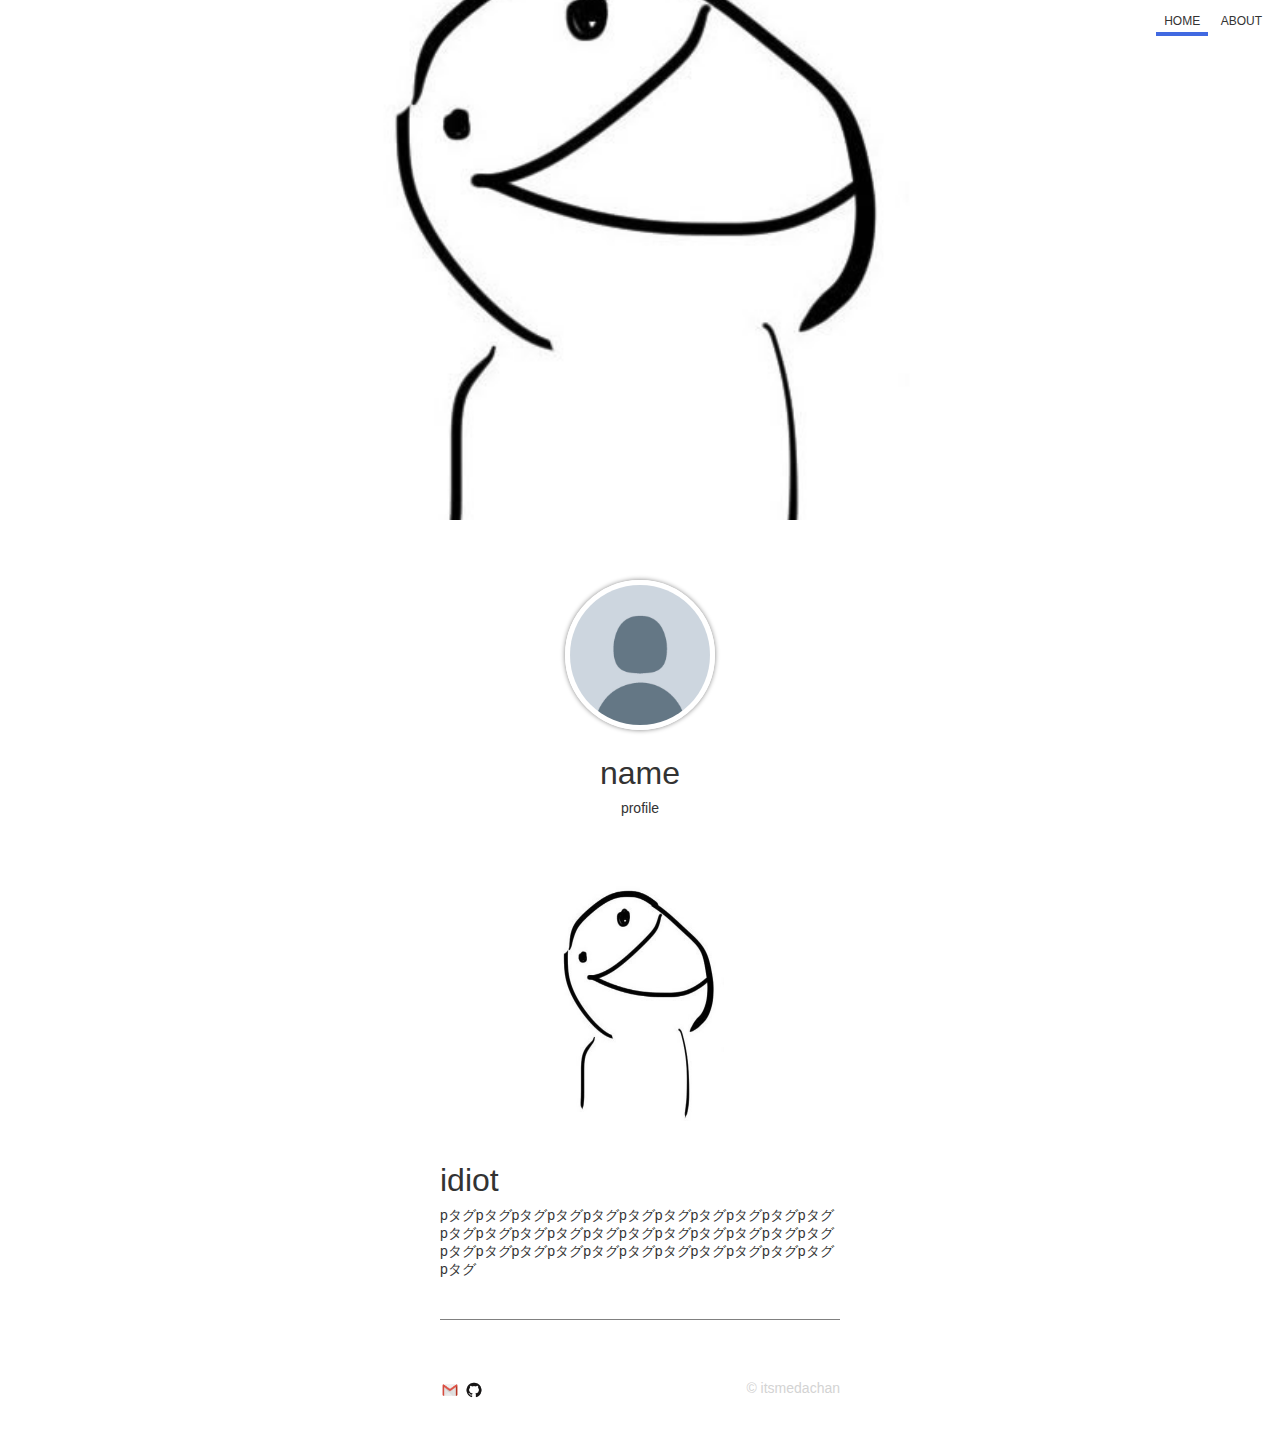
<file: css-for-the-first-time/index.html>
<!DOCTYPE html>
<html lang="ja">
  <head>
    <meta charset="utf-8">
    <title>html practice</title>
    <link rel="icon" href="icon.jpg">
    <meta name="description" content="This is my html practice web site.">
    <!-- <style>
      h1 {
        color: red;
      }
    </style> -->
    <link rel="stylesheet" href="./css/styles.css">
  </head>
  <body>
    <header>
      <!-- <ol></ol> Ordered List -->
      <!-- <ul></ul> Unorderd List -->
      <!-- <li></li> List Item -->
      <nav>
        <ul>
          <li class="current">
            <a href="index.html">
              HOME
            </a>
          </li>
          <li>
            <a href="about.html">
              ABOUT
            </a>
          </li>
        </ul>
      </nav>
      <!-- <img src="./img/idiot.jpg" width="400" height="130" alt="ヘッダー"> -->
    </header>

    <section>
      <img src="./img/icon.jpg" width="140" height="140" alt="アイコン" class="icon">
      <h1>name</h1>
      <p>profile</p>

      <div class="idiots">
       <section>
        <img src="./img/idiot.jpg" width="400" height="260" alt="コンテンツ">
        <h1>idiot</h1>
        <p>pタグpタグpタグpタグpタグpタグpタグpタグpタグpタグpタグpタグpタグpタグpタグpタグpタグpタグpタグpタグpタグpタグpタグpタグpタグpタグpタグpタグpタグpタグpタグpタグpタグpタグ</p>
        </section>
      </div>
    </section>
    
    <footer>
      <ul>
        <li>
          <a href="mailto:emailaddress@dummy.com" target="_blank">
            <img src="./img/gmail.png" width="20" height="20" alt="メール送信">
          </a>
        </li>
        <li>
          <a href="https://github.com/itsmedachan" target="_blank">
            <img src="./img/github.png" width="20" height="20" alt="github link">
          </a>
        </ll>
      </ul>
      <p>© itsmedachan</p>
    </footer>
  </body>
</html>
</file>
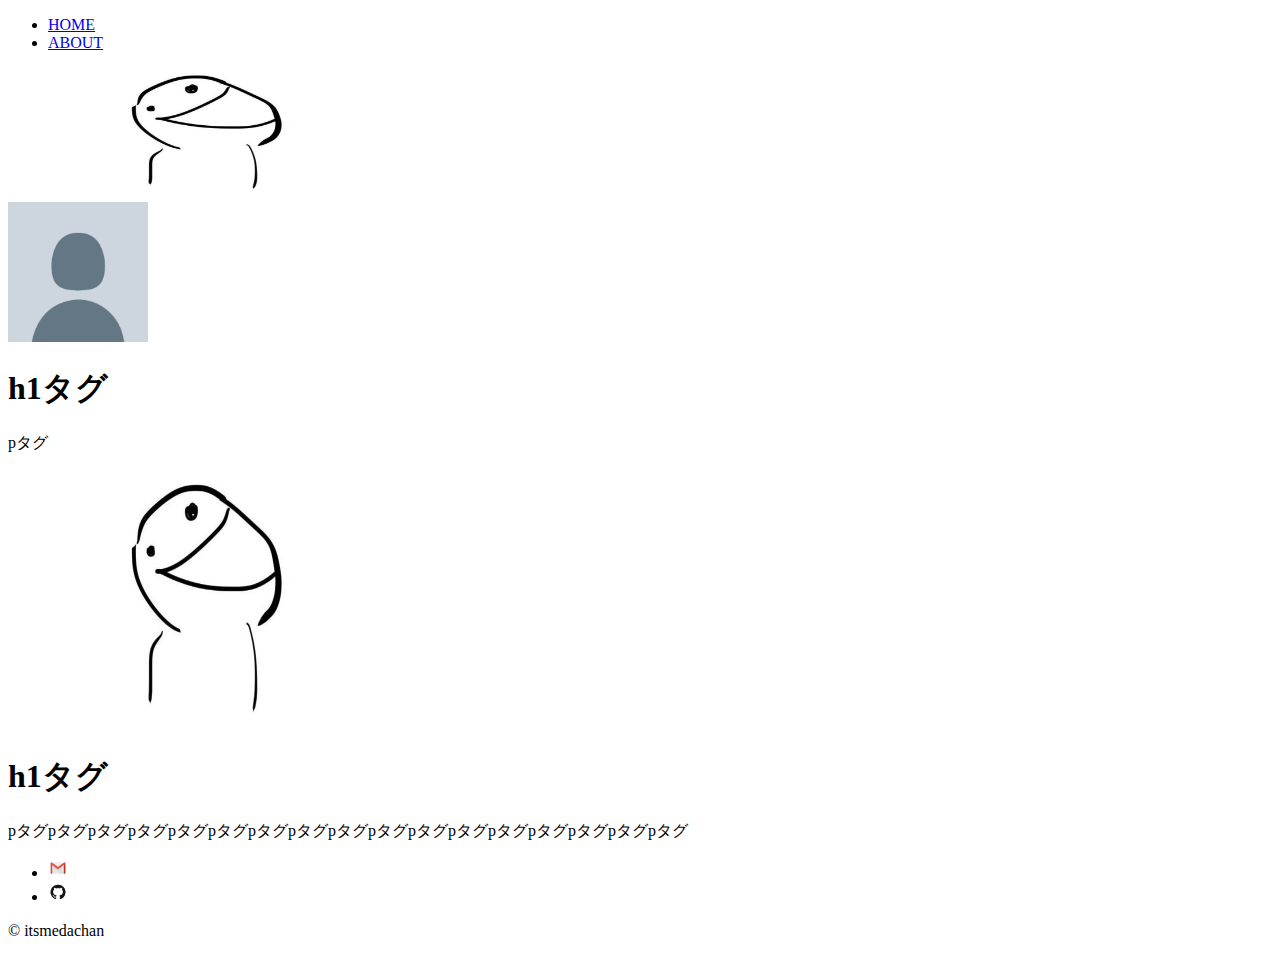
<file: html-for-the-first-time/index.html>
<!DOCTYPE html>
<html lang="ja">
  <head>
    <meta charset="utf-8">
    <title>html practice</title>
    <link rel="icon" href="icon.jpg">
    <meta name="description" content="This is my html practice web site.">
  </head>
  <body>
    <header>
      <!-- <ol></ol> Ordered List -->
      <!-- <ul></ul> Unorderd List -->
      <!-- <li></li> List Item -->
      <nav>
        <ul>
          <li>
            <a href="index.html">
              HOME
            </a>
          </li>
          <li>
            <a href="about.html">
              ABOUT
            </a>
          </li>
        </ul>
      </nav>
      <img src="./img/idiot.jpg" width="400" height="130" alt="ヘッダー">
    </header>

    <section>
      <img src="./img/icon.jpg" width="140" height="140" alt="アイコン">
      <h1>h1タグ</h1>
      <p>pタグ</p>

      <section>
        <img src="./img/idiot.jpg" width="400" height="260" alt="コンテンツ">
        <h1>h1タグ</h1>
        <p>pタグpタグpタグpタグpタグpタグpタグpタグpタグpタグpタグpタグpタグpタグpタグpタグpタグ</p>
      </section>

    </section>
    
    <footer>
      <ul>
        <li>
          <a href="mailto:emailaddress@dummy.com" target="_blank">
            <img src="./img/gmail.png" width="20" height="20" alt="メール送信">
          </a>
        </li>
        <li>
          <a href="https://github.com/itsmedachan" target="_blank">
            <img src="./img/github.png" width="20" height="20" alt="github link">
          </a>
        </ll>
      </ul>
      <p>© itsmedachan</p>
    </footer>
  </body>
</html>
</file>
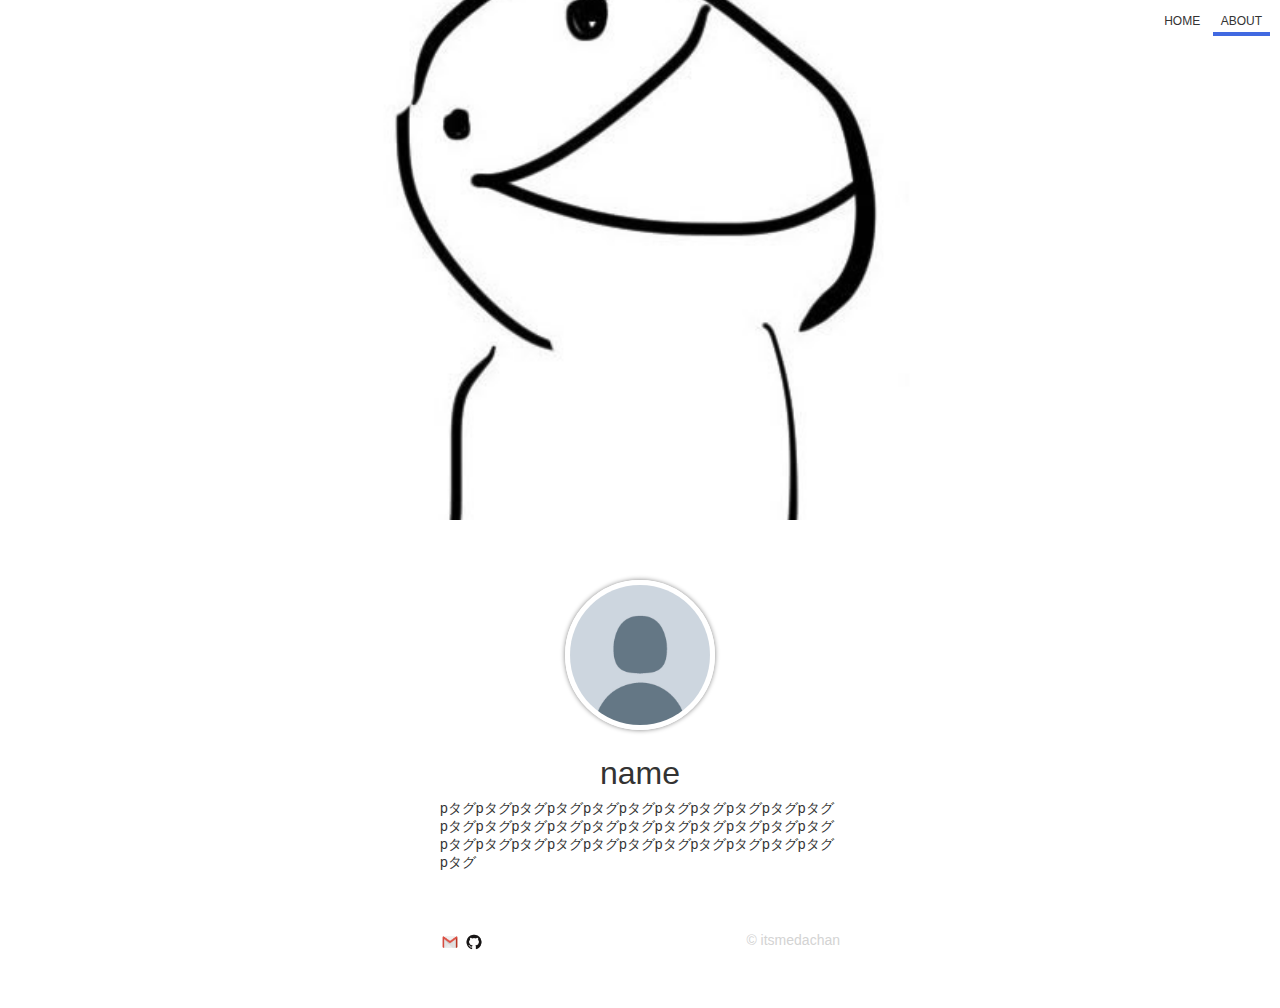
<file: css-for-the-first-time/about.html>
<!DOCTYPE html>
<html lang="ja">
  <head>
    <meta charset="utf-8">
    <title>html practice about page</title>
    <link rel="icon" href="icon.jpg">
    <meta name="description" content="This is my html practice web site about page.">
    <link rel="stylesheet" href="./css/styles.css">
  </head>
  <body>
    <header>
      <!-- <ol></ol> Ordered List -->
      <!-- <ul></ul> Unorderd List -->
      <!-- <li></li> List Item -->
      <nav>
        <ul>
          <li>
            <a href="index.html">
              HOME
            </a>
          </li>
          <li class="current">
            <a href="about.html">
              ABOUT
            </a>
          </li>
        </ul>
      </nav>
    </header>

    <section class="about">
      <img src="./img/icon.jpg" width="140" height="140" alt="アイコン" class="icon">
      <h1>name</h1>
      <p>pタグpタグpタグpタグpタグpタグpタグpタグpタグpタグpタグpタグpタグpタグpタグpタグpタグpタグpタグpタグpタグpタグpタグpタグpタグpタグpタグpタグpタグpタグpタグpタグpタグpタグ</p>
    </section>

    <footer>
      <ul>
        <li>
          <a href="mailto:emailaddress@dummy.com" target="_blank">
            <img src="./img/gmail.png" width="20" height="20" alt="メール送信">
          </a>
        </li>
        <li>
          <a href="https://github.com/itsmedachan" target="_blank">
            <img src="./img/github.png" width="20" height="20" alt="github link">
          </a>
        </ll>
      </ul>
      <p>© itsmedachan</p>
    </footer>
  </body>
</html>
</file>
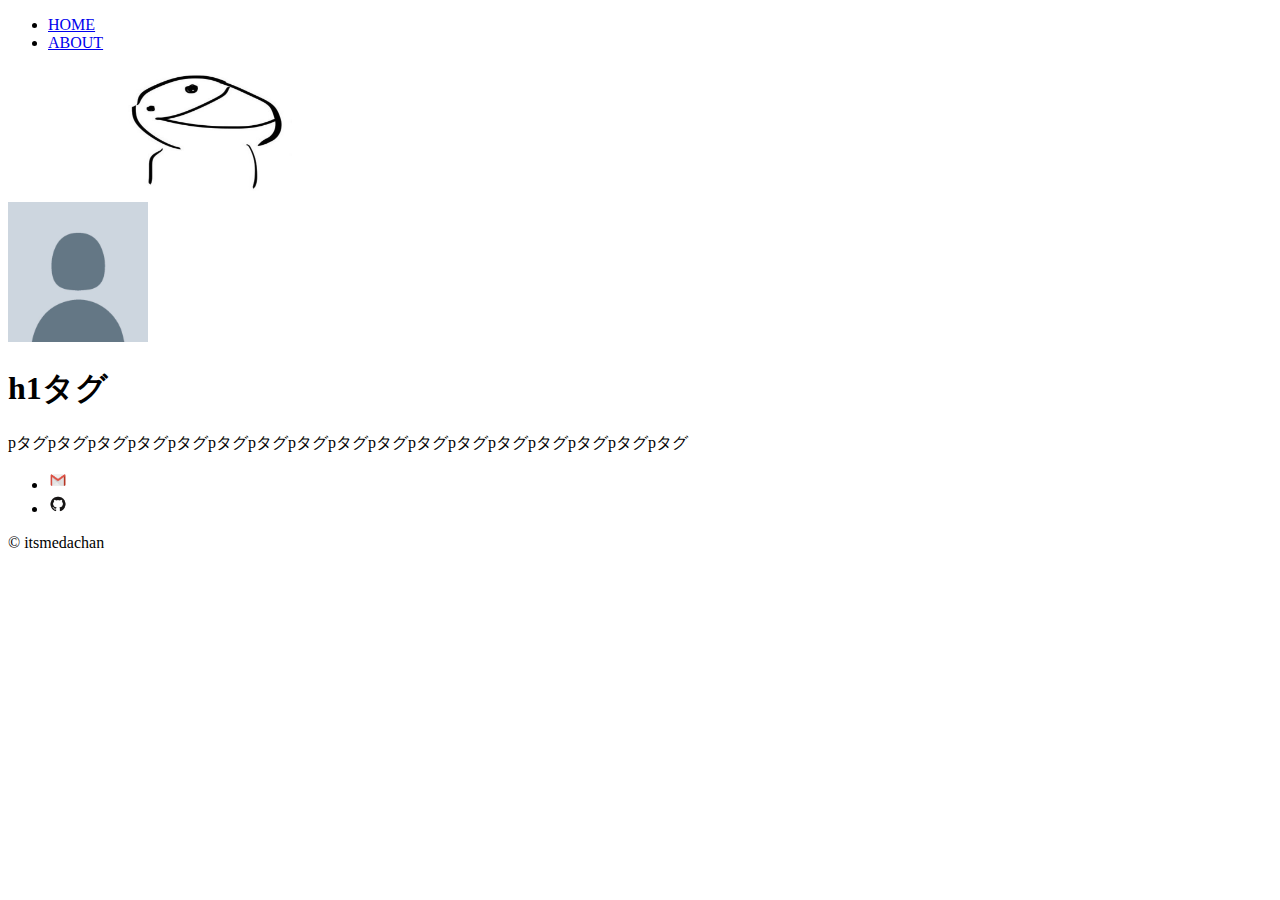
<file: html-for-the-first-time/about.html>
<!DOCTYPE html>
<html lang="ja">
  <head>
    <meta charset="utf-8">
    <title>html practice about page</title>
    <link rel="icon" href="icon.jpg">
    <meta name="description" content="This is my html practice web site about page.">
  </head>
  <body>
    <header>
      <!-- <ol></ol> Ordered List -->
      <!-- <ul></ul> Unorderd List -->
      <!-- <li></li> List Item -->
      <nav>
        <ul>
          <li>
            <a href="index.html">
              HOME
            </a>
          </li>
          <li>
            <a href="about.html">
              ABOUT
            </a>
          </li>
        </ul>
      </nav>
      <img src="./img/idiot.jpg" width="400" height="130" alt="ヘッダー">
    </header>

    <section>
      <img src="./img/icon.jpg" width="140" height="140" alt="アイコン">
      <h1>h1タグ</h1>
      <p>pタグpタグpタグpタグpタグpタグpタグpタグpタグpタグpタグpタグpタグpタグpタグpタグpタグ</p>
    </section>

    <footer>
      <ul>
        <li>
          <a href="mailto:emailaddress@dummy.com" target="_blank">
            <img src="./img/gmail.png" width="20" height="20" alt="メール送信">
          </a>
        </li>
        <li>
          <a href="https://github.com/itsmedachan" target="_blank">
            <img src="./img/github.png" width="20" height="20" alt="github link">
          </a>
        </ll>
      </ul>
      <p>© itsmedachan</p>
    </footer>
  </body>
</html>
</file>
<file: css-for-the-first-time/css/styles.css>
body {
  /* color: red;
  color: rgb(0, 255, 0);
  color: #0000ff;
  color: #00f; */
  color: #333;
  font-family: Verdana, sans-serif;
  /* margin-top: 0px;
  margin-bottom: 0px;
  margin-right: 0px;
  margin-left: 0px;
  margin: 0px; */
  margin: 0;
}

/* header */
header {
  /* background-color: pink; */
  text-align: right;
  padding: 10px;
  background-image: url(../img/idiot.jpg);
  height: 500px;
  background-size: cover;
  background-position: 50% 50%;
  margin-bottom: 60px;
}

header ul {
  margin: 0;
  list-style-type: none;
  padding-left: 0;
}

header li {
  display: inline-block;
  /* padding-top: 4px;
  padding-bottom: 4px;
  padding-left: 8px;
  padding-right: 8px; */
  padding: 4px 8px;
  font-size: 12px;
}

/* header内の全てのli
li直下のa */
header li > a {
  text-decoration: none;
  color: inherit;
}

header li > a:hover {
  color: royalblue;
}

.current {
  border-bottom: 4px solid royalblue;
}

/* boby */
section {
  text-align: center;
}

section h1 {
  font-weight: normal;
  margin-bottom: 8px;
}

section p {
  margin-top: 0;
  font-size: 14px;
}

/* section > img */
.icon {
  /* border-radius: 30px; */
  /* border-radius: 70px; */
  border-radius: 50%;
  /* border-color: pink;
  border-width: 5px;
  border-style: solid; */
  border: 5px solid white;
  /* box-shadow: x y blur color */
  /* box-shadow: 10px 10px 5px black; */
  box-shadow: 0px 0px 5px grey;
}

.idiots {
  width: 400px;
  /* margin-left: auto;
  margin-right: auto; */
  margin: 60px auto;
  border-bottom: 1px solid grey;
}

/* .idiots h1 {
  text-align: left;
}

.idiots p {
  text-align: left;
} */

.idiots > section {
  margin-bottom: 40px;
}

.idiots h1,
.idiots p {
  text-align: left;
}

/* footer */
footer {
  width: 400px;
  /* margin: 上 左右 下; */
  margin: 0 auto 60px;
}

footer ul {
  margin: 0;
  list-style-type: none;
  padding-left: 0;
  float: left;
}

footer li {
  display: inline-block;
}

footer li > a:hover {
  opacity: 0.6;
}

footer p {
  color: lightgrey;
  font-size: 14px;
  text-align: right;
}

.about {
  width: 400px;
  margin: 0 auto 60px;
}

.about p {
  text-align: left;
}
</file>
